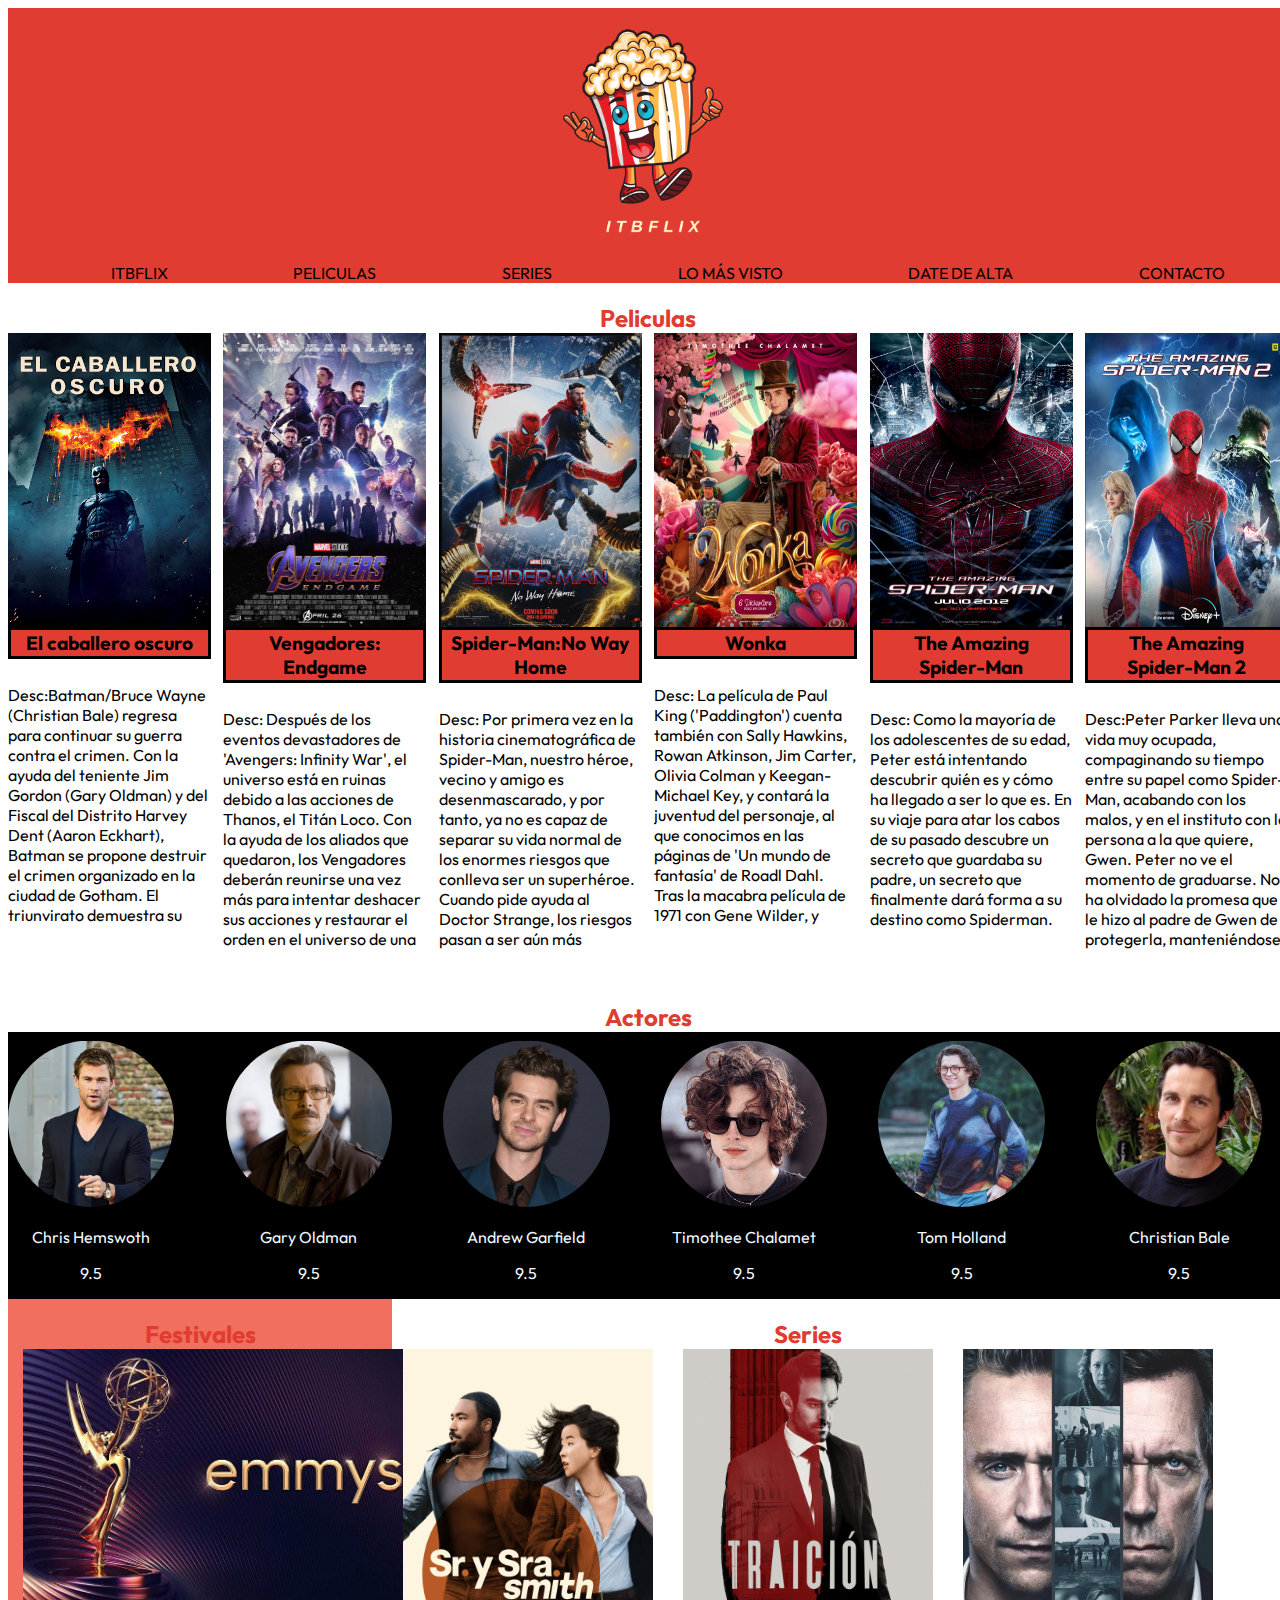
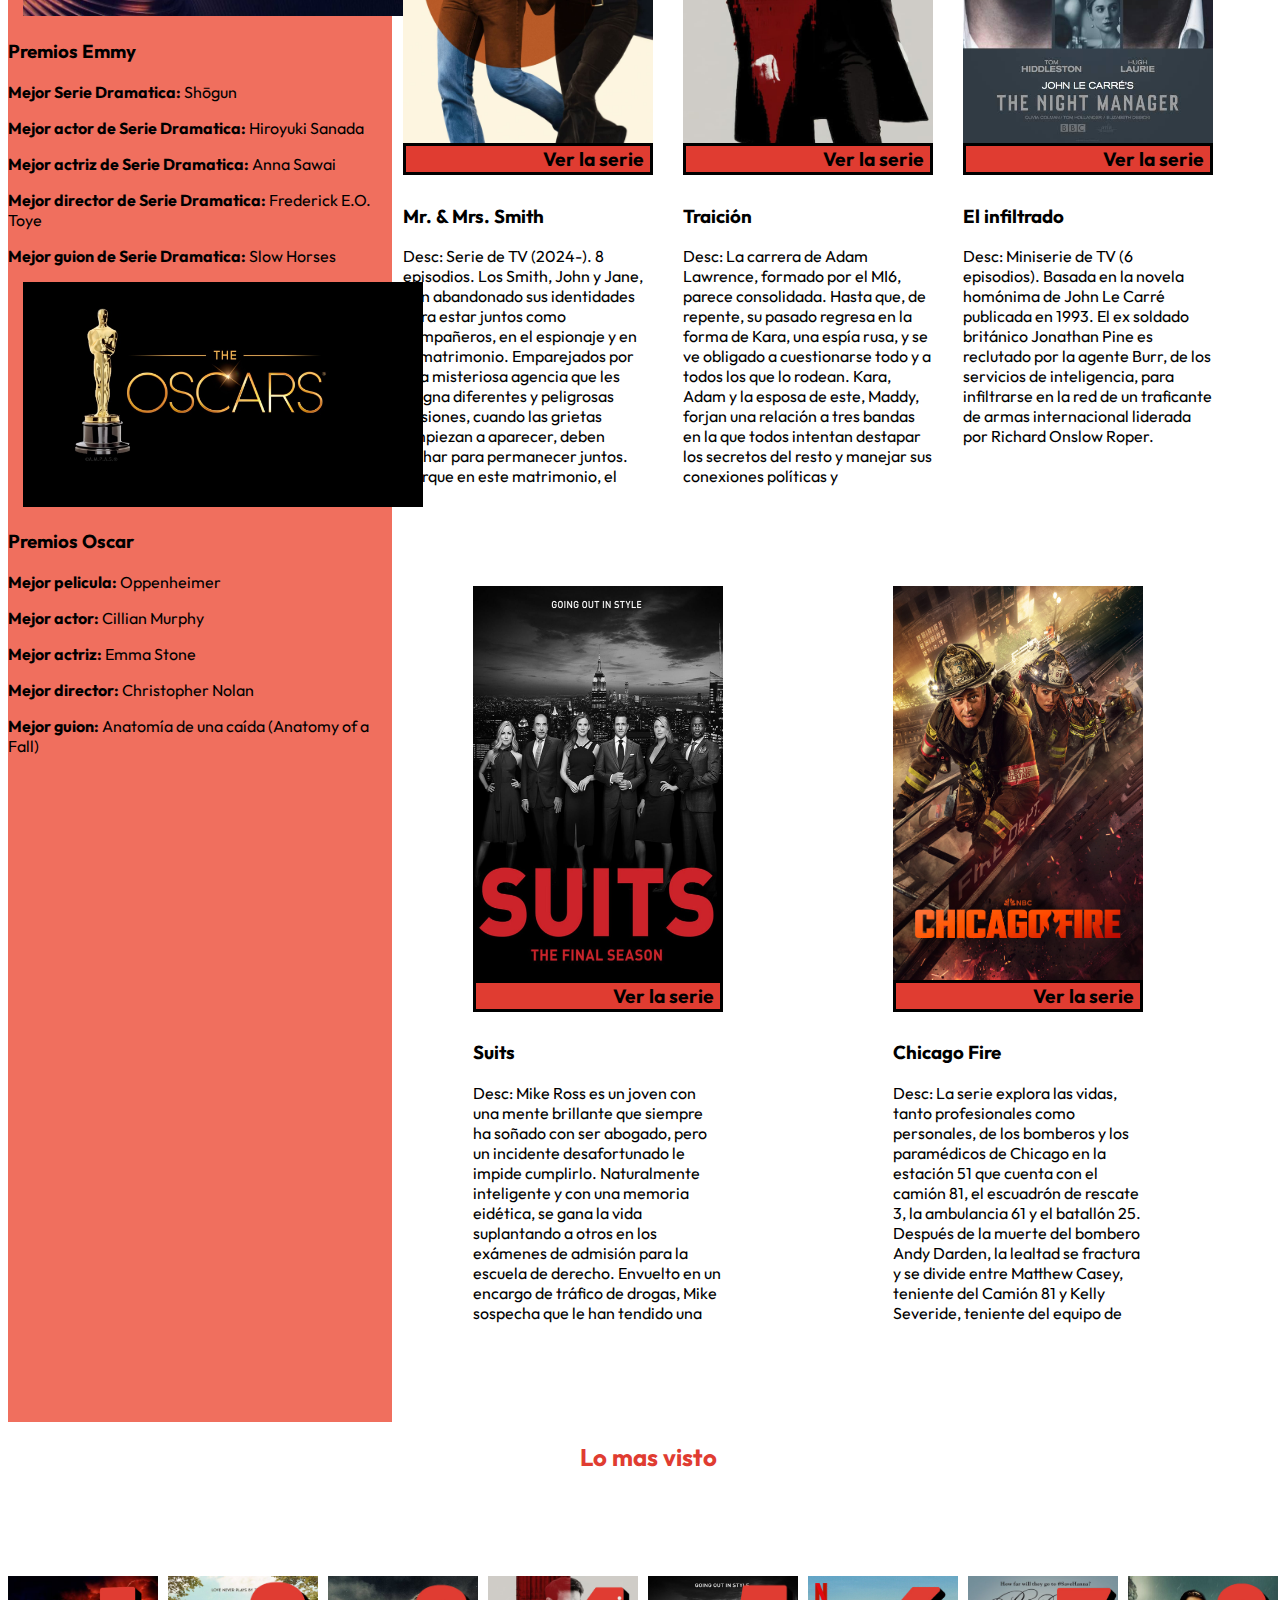
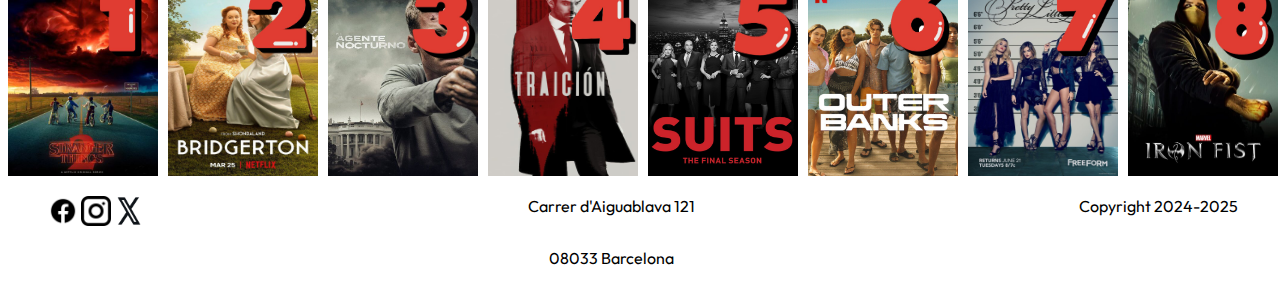
<file: AntunezLindsey/index.html>
<!DOCTYPE html>
<html>

<head>
    <title>Practica 1</title>
    <link rel="stylesheet" href="index.css">
    <link rel="preconnect" href="https://fonts.googleapis.com">
    <link rel="preconnect" href="https://fonts.gstatic.com" crossorigin>
    <link href="https://fonts.googleapis.com/css2?family=Montserrat:ital,wght@0,100..900;1,100..900&family=Outfit:wght@100..900&display=swap" rel="stylesheet">
</head>

<body>
    <header class="logo">
        <img class="imagen" src="IMAGENES//logo.png">
    </header>
    <nav>
        <ul class="menu">
            <li><a href="index.html">itbflix</a></li>
            <li><a href="listado.html">peliculas</a></li>
            <li><a href="listado.html">series</a></li>
            <li><a href="#loMasVisto">lo más visto</a></li>
            <li><a href="alta.html">date de alta</a></li>
            <li><a href="alta.html">contacto</a></li>
        </ul>
    </nav>
    <section class="peliculas">
        <header>
            <h2>Peliculas</h2>
        </header>
        <div class="divPeliculas">
            <article>
                <img src="IMAGENES/caballeroOcsuro.png" class="peliFotos">
                <button><a href="detalles.html">El caballero oscuro</a></button>
                <p>Desc:Batman/Bruce Wayne (Christian Bale) regresa para continuar su guerra contra el crimen. Con la
                    ayuda del teniente Jim Gordon (Gary Oldman) y del Fiscal del Distrito Harvey Dent (Aaron Eckhart),
                    Batman se propone destruir el crimen organizado en la ciudad de Gotham. El triunvirato demuestra su
                    eficacia, pero, de repente, aparece Joker (Heath Ledger), un nuevo criminal que desencadena el caos
                    y tiene aterrados a los ciudadanos. </p>
            </article>
            <article>
                <img src="IMAGENES/endgamen.jpg" class="peliFotos">
                <button><a href="detalles.html">Vengadores: Endgame</a></button>
                <p>Desc: Después de los eventos devastadores de 'Avengers: Infinity War', el universo está en ruinas
                    debido a las acciones de Thanos, el Titán Loco. Con la ayuda de los aliados que quedaron, los
                    Vengadores deberán reunirse una vez más para intentar deshacer sus acciones y restaurar el orden en
                    el universo de una vez por todas, sin importar cuáles son las consecuencias... Cuarta y última
                    entrega de la saga "Vengadores".</p>
            </article>
            <article>
                <img src="IMAGENES/spiderman.jpg" class="peliFotos">
                <button><a href="detalles.html">Spider-Man:No Way Home</a></button>
                <p>Desc: Por primera vez en la historia cinematográfica de Spider-Man, nuestro héroe, vecino y amigo es
                    desenmascarado, y por tanto, ya no es capaz de separar su vida normal de los enormes riesgos que
                    conlleva ser un superhéroe. Cuando pide ayuda al Doctor Strange, los riesgos pasan a ser aún más
                    peligrosos, obligándole a descubrir lo que realmente significa ser él. Secuela de 'Spider-Man: Far
                    From Home'.</p>
            </article>

            <article>
                <img src="IMAGENES/WonkaP.jpg" class="peliFotos">
                <button><a href="detalles.html">Wonka</button>
    </a>            <p>Desc: La película de Paul King ('Paddington') cuenta también con Sally Hawkins, Rowan Atkinson, Jim
                    Carter, Olivia Colman y Keegan-Michael Key, y contará la juventud del personaje, al que conocimos en
                    las páginas de 'Un mundo de fantasía' de Roadl Dahl. Tras la macabra película de 1971 con Gene
                    Wilder, y 'Charlie y la fábrica de chocolate' de Tim Burton en 2005 con Johhny Depp, esta película
                    nos propondrá una versión musical y más fantasiosa que nunca.</p>
            </article>
            <article>
                <img src="IMAGENES/SPIDEY1.jpg" class="peliFotos">
                <button><a href="detalles.html">The Amazing Spider-Man</a></button>
                <p>Desc: Como la mayoría de los adolescentes de su edad, Peter está intentando descubrir quién es y cómo
                    ha llegado a ser lo que es. En su viaje para atar los cabos de su pasado descubre un secreto que
                    guardaba su padre, un secreto que finalmente dará forma a su destino como Spiderman.</p>
            </article>
            <article>
                <img src="IMAGENES/amazingspidey.jpg" class="peliFotos">
                <button><a href="detalles.html">The Amazing Spider-Man 2</a></button>
                <p>Desc:Peter Parker lleva una vida muy ocupada, compaginando su tiempo entre su papel como Spider-Man,
                    acabando con los malos, y en el instituto con la persona a la que quiere, Gwen. Peter no ve el
                    momento de graduarse. No ha olvidado la promesa que le hizo al padre de Gwen de protegerla,
                    manteniéndose lejos de ella, pero es una promesa que simplemente no puede cumplir. Las cosas
                    cambiarán para Peter cuando aparece un nuevo villano, Electro, y un viejo amigo, Harry Osborn,
                    regresa, al tiempo que descubre nuevas pistas sobre su pasado.</p>
            </article>
        </div>
    </section>
    <section>

        <h2>Actores</h2>
        <div class="actores">
            <article>
                <img src="IMAGENES/hems.jpg">
                <p> Chris Hemswoth</p>
                <p>9.5</p>
            </article>
            <article>
                <img src="IMAGENES/gary.jpg">
                <p>Gary Oldman</p>
                <p>9.5</p>
            </article>
            <article>
                <img src="IMAGENES/andrew.jpg">
                <p>Andrew Garfield</p>
                <p>9.5</p>
            </article>
            <article>
                <img src="IMAGENES/timothee.jpg">
                <p>Timothee Chalamet</p>
                <p>9.5</p>
            </article>
            <article>
                <img src="IMAGENES/tom_holland.jpeg">
                <p>Tom Holland</p>
                <p>9.5</p>
            </article>
            <article>
                <img src="IMAGENES/christian.jpg">
                <p>Christian Bale </p>
                <p>9.5</p>
            </article>
        </div>
    </section>
    <div class="asideYSeries">
        <aside>
            <h2>Festivales</h2>
            <article>
                <img src="IMAGENES/emmy.jpg">
                <h3>Premios Emmy</h3>
                <p><span>Mejor Serie Dramatica:</span> Shōgun </p>
                <p><span>Mejor actor de Serie Dramatica:</span> Hiroyuki Sanada </p>
                <p><span>Mejor actriz de Serie Dramatica:</span> Anna Sawai </p>
                <p><span>Mejor director de Serie Dramatica:</span> Frederick E.O. Toye</p>
                <p><span>Mejor guion de Serie Dramatica:</span> Slow Horses </p>

            </article>
            <article>
                <img src="IMAGENES/oscars.jpg">
                <h3>Premios Oscar</h3>
                <p><span>Mejor pelicula: </span>Oppenheimer </p>
                <p><span>Mejor actor: </span>Cillian Murphy </p>
                <p><span>Mejor actriz: </span>Emma Stone </p>
                <p><span>Mejor director: </span>Christopher Nolan </p>
                <p><span>Mejor guion: </span>Anatomía de una caída (Anatomy of a Fall) </p>

            </article>
        </aside>
        <section>
            <h2>Series</h2>
            <div class="series">
                <article>
                    <img src="IMAGENES/smith.jpg" class="fotosSeries">
                    <button><a href="detalles.html">Ver la serie</a></button>

                    <h3>Mr. & Mrs. Smith</h3>
                    <p>Desc: Serie de TV (2024-). 8 episodios. Los Smith, John y Jane, han abandonado sus identidades
                        para estar juntos como compañeros, en el espionaje y en el matrimonio. Emparejados por una
                        misteriosa agencia que les asigna diferentes y peligrosas misiones, cuando las grietas empiezan
                        a aparecer, deben luchar para permanecer juntos. Porque en este matrimonio, el divorcio no es
                        una opción.</p>
                </article>
                <article>
                    <img src="IMAGENES/traicion.jpg" class="fotosSeries">
                    <button><a href="detalles.html">Ver la serie</a></button>

                    <h3>Traición</h3>
                    <p>Desc: La carrera de Adam Lawrence, formado por el MI6, parece consolidada. Hasta que, de repente,
                        su pasado regresa en la forma de Kara, una espía rusa, y se ve obligado a cuestionarse todo y a
                        todos los que lo rodean. Kara, Adam y la esposa de este, Maddy, forjan una relación a tres
                        bandas en la que todos intentan destapar los secretos del resto y manejar sus conexiones
                        políticas y diplomáticas mientras se aferran a su vida privada y sus seres queridos.</p>
                </article>
                <article>
                    <img src="IMAGENES/infiltrado.jpg" class="fotosSeries">
                    <button><a href="detalles.html">Ver la serie</a></button>
                    <h3>El infiltrado</h3>
                    <p>Desc: Miniserie de TV (6 episodios). Basada en la novela homónima de John Le Carré publicada en
                        1993. El ex soldado británico Jonathan Pine es reclutado por la agente Burr, de los servicios de
                        inteligencia, para infiltrarse en la red de un traficante de armas internacional liderada por
                        Richard Onslow Roper. </p>
                </article>
                <article>
                    <img src="IMAGENES/suits.jpg" class="fotosSeries">
                    <button><a href="detalles.html">Ver la serie</a></button>
                    <h3>Suits</h3>
                    <p>Desc: Mike Ross es un joven con una mente brillante que siempre ha soñado con ser abogado, pero
                        un incidente desafortunado le impide cumplirlo. Naturalmente inteligente y con una memoria
                        eidética, se gana la vida suplantando a otros en los exámenes de admisión para la escuela de
                        derecho. Envuelto en un encargo de tráfico de drogas, Mike sospecha que le han tendido una
                        trampa y consigue deshacerse de la policía al colarse en una entrevista de trabajo para uno de
                        los bufetes más importantes de Nueva York (Pearson Hardman).</p>
                </article>
                <article>
                    <img src="IMAGENES/chicago.jpg" class="fotosSeries">
                    <button><a href="detalles.html">Ver la serie</a></button>
                    <h3>Chicago Fire</h3>
                    <p>Desc: La serie explora las vidas, tanto profesionales como personales, de los bomberos y los
                        paramédicos de Chicago en la estación 51 que cuenta con el camión 81, el escuadrón de rescate 3,
                        la ambulancia 61 y el batallón 25. Después de la muerte del bombero Andy Darden, la lealtad se
                        fractura y se divide entre Matthew Casey, teniente del Camión 81 y Kelly Severide, teniente del
                        equipo de rescate 3, ambos se culpan de la muerte de su compañero.</p>
                </article>
            </div>
    </div>
    </section>
    <section id="loMasVisto">
        <h2>Lo mas visto</h2>
        <div class="masVisto">
            <article>
                <img src="IMAGENES/uno (2).png" class="pos">
                <img src="IMAGENES/stranger_things.jpg">

            </article>
            <article>
                <img src="IMAGENES/dos (2).png" class="pos">
                <img src="IMAGENES/bridg.jpg">

            </article>
            <article>
                <img src="IMAGENES/tres (2).png" class="pos">
                <img src="IMAGENES/agente.jpg">

            </article>
            <article>
                <img src="IMAGENES/cuatro (2).png" class="pos">
                <img src="IMAGENES/traicion.jpg">

            </article>
            <article>
                <img src="IMAGENES/cinco (2).png" class="pos">
                <img src="IMAGENES/suits.jpg">

            </article>
            <article>
                <img src="IMAGENES/seis (2).png" class="pos">
                <img src="IMAGENES/outer.jpg">

            </article>
            <article>
                <img src="IMAGENES/siete (2).png" class="pos">
                <img src="IMAGENES/pretty.jpg">

            </article>
            <article>
                <img src="IMAGENES/ocho (2).png" class="pos">
                <img src="IMAGENES/iron.jpg">

            </article>
        </div>
    </section>

</body>
<footer>
    <ul>
        <li><a href="https://es-es.facebook.com/"><img src="IMAGENES/face.png"></a></li>
        <li><a href="https://www.instagram.com/"><img src="IMAGENES/instag.png"></a></li>
        <li><a href="https://twitter.com/?lang=ca"><img src="IMAGENES/x.png"></a></li>
    </ul>
    <div class="direccion">
        <p>Carrer d'Aiguablava 121 </p>
        <p>08033 Barcelona</p>
    </div>
    <p>Copyright 2024-2025</p>

</footer>

</html>
</file>
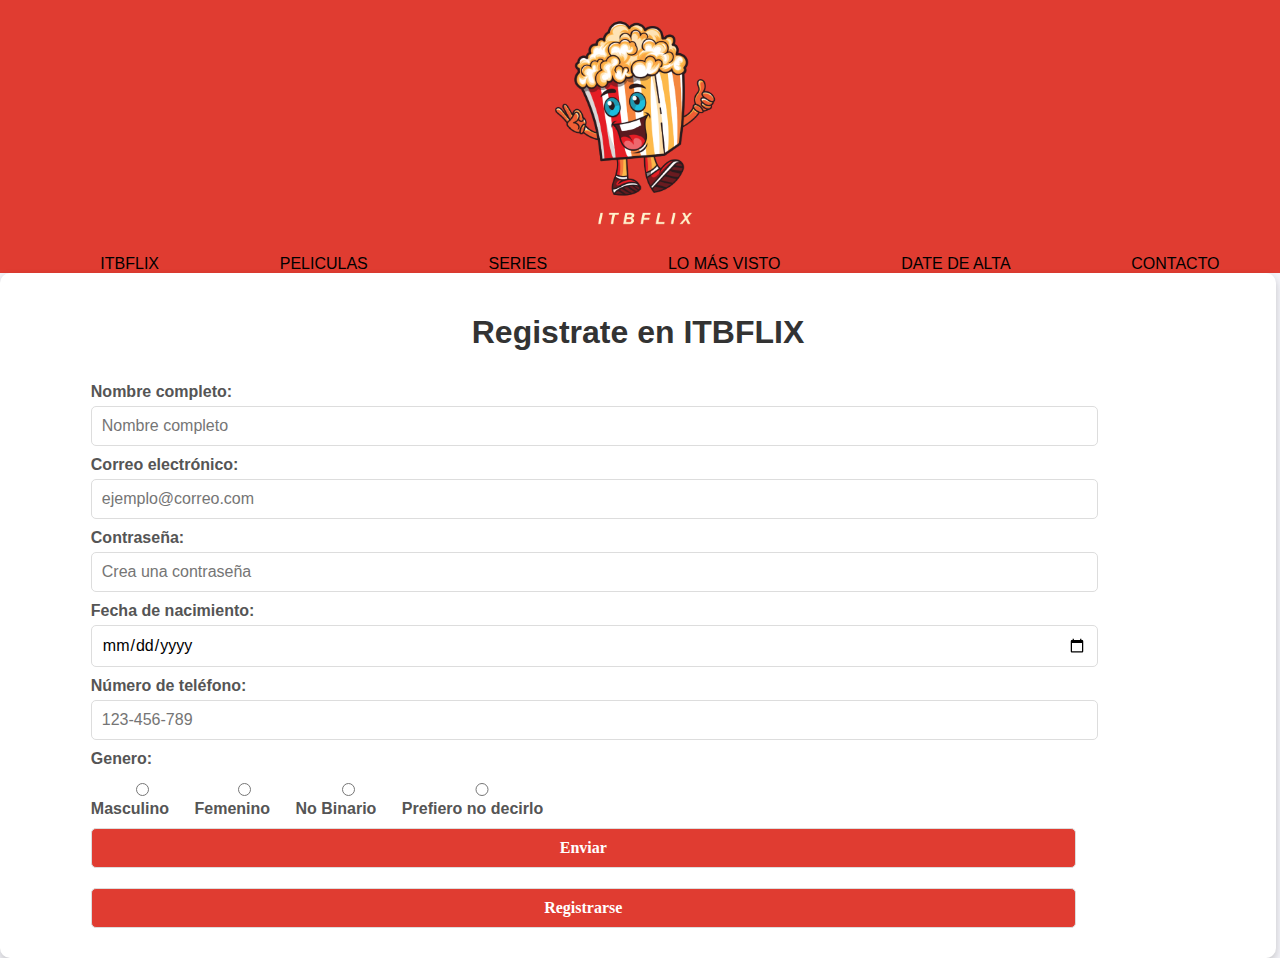
<file: AntunezLindsey/alta.html>
<!DOCTYPE html>
<html lang="es">

<head>
    <title>Formulario de Registro</title>
    <link rel="stylesheet" href="index.css">
    <link rel="stylesheet" href="alta.css">
</head>

<body>
    <header class="logo">
        <img class="imagen" src="IMAGENES//logo.png">
    </header>
    <nav>
        <ul class="menu">
            <li><a href="index.html">itbflix</a></li>
            <li><a href="listado.html">peliculas</a></li>
            <li><a href="listado.html">series</a></li>
            <li><a href="#loMasVisto">lo más visto</a></li>
            <li><a href="alta.html">date de alta</a></li>
            <li><a href="alta.html">contacto</a></li>
        </ul>
    </nav>
    <div class="formulario">
        <h1>Registrate en ITBFLIX</h1>
        <form>
            <label for="nombre">Nombre completo:</label>
            <input type="text" id="nombre" name="nombre" placeholder="Nombre completo">

            <label for="email">Correo electrónico:</label>
            <input type="email" id="email" name="email" placeholder="ejemplo@correo.com">

            <label for="password">Contraseña:</label>
            <input type="password" id="contra" name="contr" placeholder="Crea una contraseña">

            <label for="fecha-nacimiento">Fecha de nacimiento:</label>
            <input type="date" id="fecha" name="fecha_na">

            <label for="telefono">Número de teléfono:</label>
            <input type="tel" id="telefono" name="telefono" placeholder="123-456-789">
            
            <label>Genero:</label>
            <div class="genero">
            <label>
                <input type="radio" name="genero" value="masculino">
                Masculino
            </label><br>
            <label>
                <input type="radio" name="genero" value="femenino">
                Femenino
            </label>
            <label>
                <input type="radio" name="genero" value="no-binario">
                No Binario
            </label>
            <label>
                <input type="radio" name="genero" value="prefiero-no-decirlo">
                Prefiero no decirlo
            </label><br>
            </div>
            <button type="submit">Enviar</button>

            <button type="submit">Registrarse</button>
        </form>
    </div>
</body>

</html>
</file>
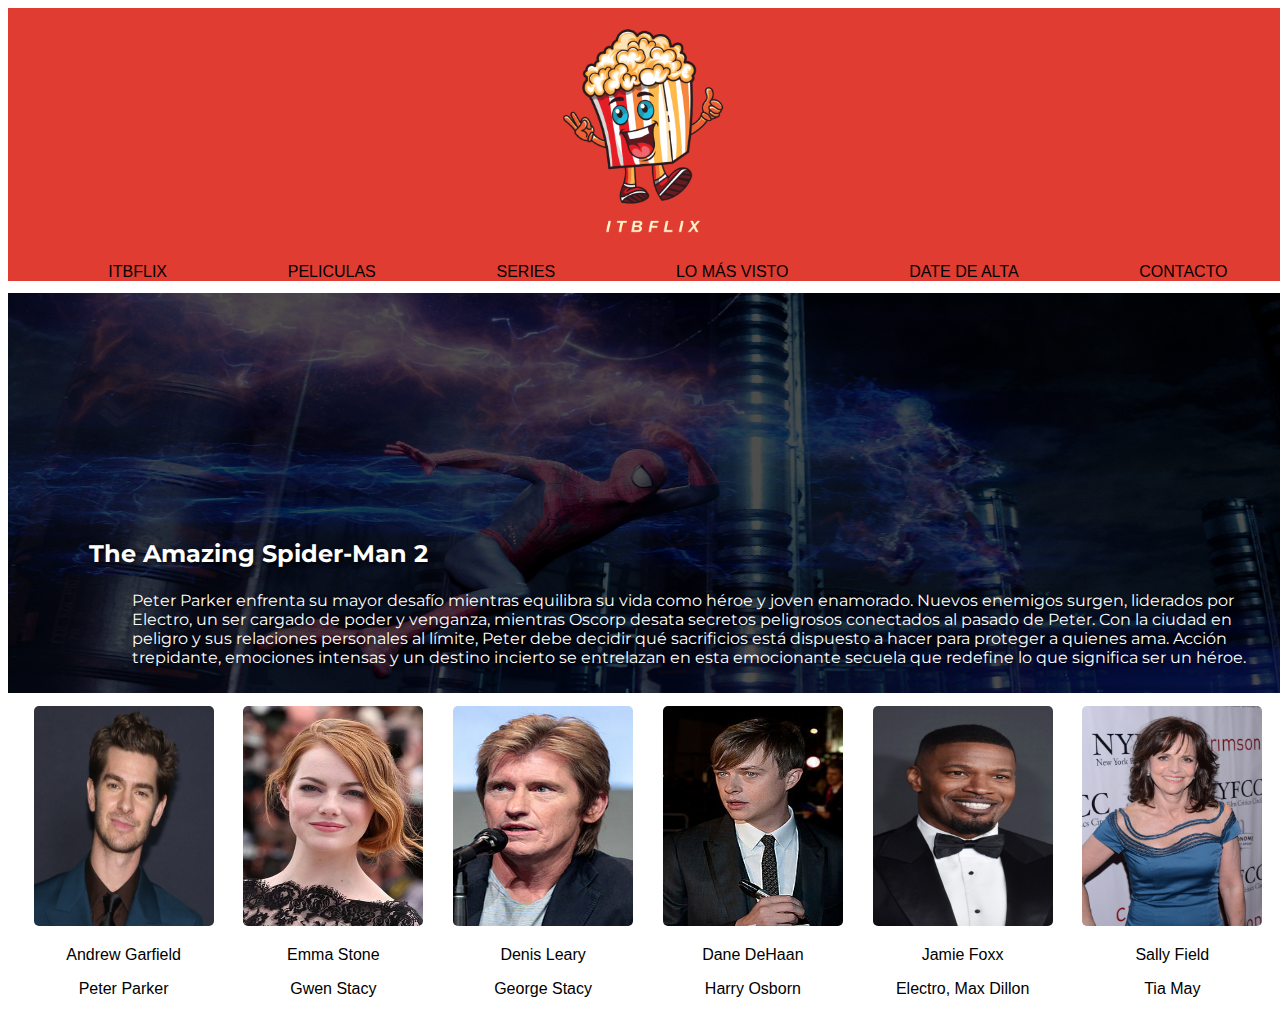
<file: AntunezLindsey/detalles.html>
<!DOCTYPE html>
<html>

<head>
    <title>Practica 1</title>
    <link rel="stylesheet" href="index.css">
    <link rel="stylesheet" href="detalles.css">
    <link rel="preconnect" href="https://fonts.googleapis.com">
    <link rel="preconnect" href="https://fonts.gstatic.com" crossorigin>
    <link href="https://fonts.googleapis.com/css2?family=Montserrat:ital,wght@0,100..900;1,100..900&display=swap"
        rel="stylesheet">

</head>

<body>
    <header class="logo">
        <img class="imagen" src="IMAGENES//logo.png">
    </header>
    <nav>
        <ul class="menu">
            <li><a href="index.html">itbflix</a></li>
            <li><a href="peliculas.html">peliculas</a></li>
            <li><a href="series.html">series</a></li>
            <li><a href="#loMasVisto">lo más visto</a></li>
            <li><a href="alta.html">date de alta</a></li>
            <li>contacto</li>
        </ul>
    </nav>
    <section class="cabecera">
        <img src="IMAGENES/SPIDERMAN2.jpg">
        <h2>The Amazing Spider-Man 2</h2>
        <p>Peter Parker enfrenta su mayor desafío mientras equilibra su vida como héroe y
            joven enamorado. Nuevos enemigos surgen, liderados por Electro, un ser cargado de poder y venganza, mientras
            Oscorp desata secretos peligrosos conectados al pasado de Peter.

            Con la ciudad en peligro y sus relaciones personales al límite, Peter debe decidir qué sacrificios está
            dispuesto a hacer para proteger a quienes ama. Acción trepidante, emociones intensas y un destino incierto
            se entrelazan en esta emocionante secuela que redefine lo que significa ser un héroe.</p>
    </section>
    <section class="reparto">
        <article>
            <img src="IMAGENES/andrew.jpg">
            <p>Andrew Garfield</p>
            <p>Peter Parker</p>
        </article>
        <article>
            <img src="IMAGENES/emma.jpg">
            <p>Emma Stone</p>
            <p>Gwen Stacy</p>
        </article>
        <article>
            <img src="IMAGENES/denis.jpg">
            <p>Denis Leary</p>
            <p>George Stacy</p>
        </article>
        <article>
            <img src="IMAGENES/dane.jpg">
            <p>Dane DeHaan</p>
            <p>Harry Osborn</p>
        </article>
        <article>
            <img src="IMAGENES/fox.jpg">
            <p>Jamie Foxx</p>
            <p>Electro, Max Dillon</p>
        </article>
        <article>
            <img src="IMAGENES/sally.jpg">
            <p>Sally Field</p>
            <p>Tia May</p>
        </article>
    </section>
</body>

</html>
</file>
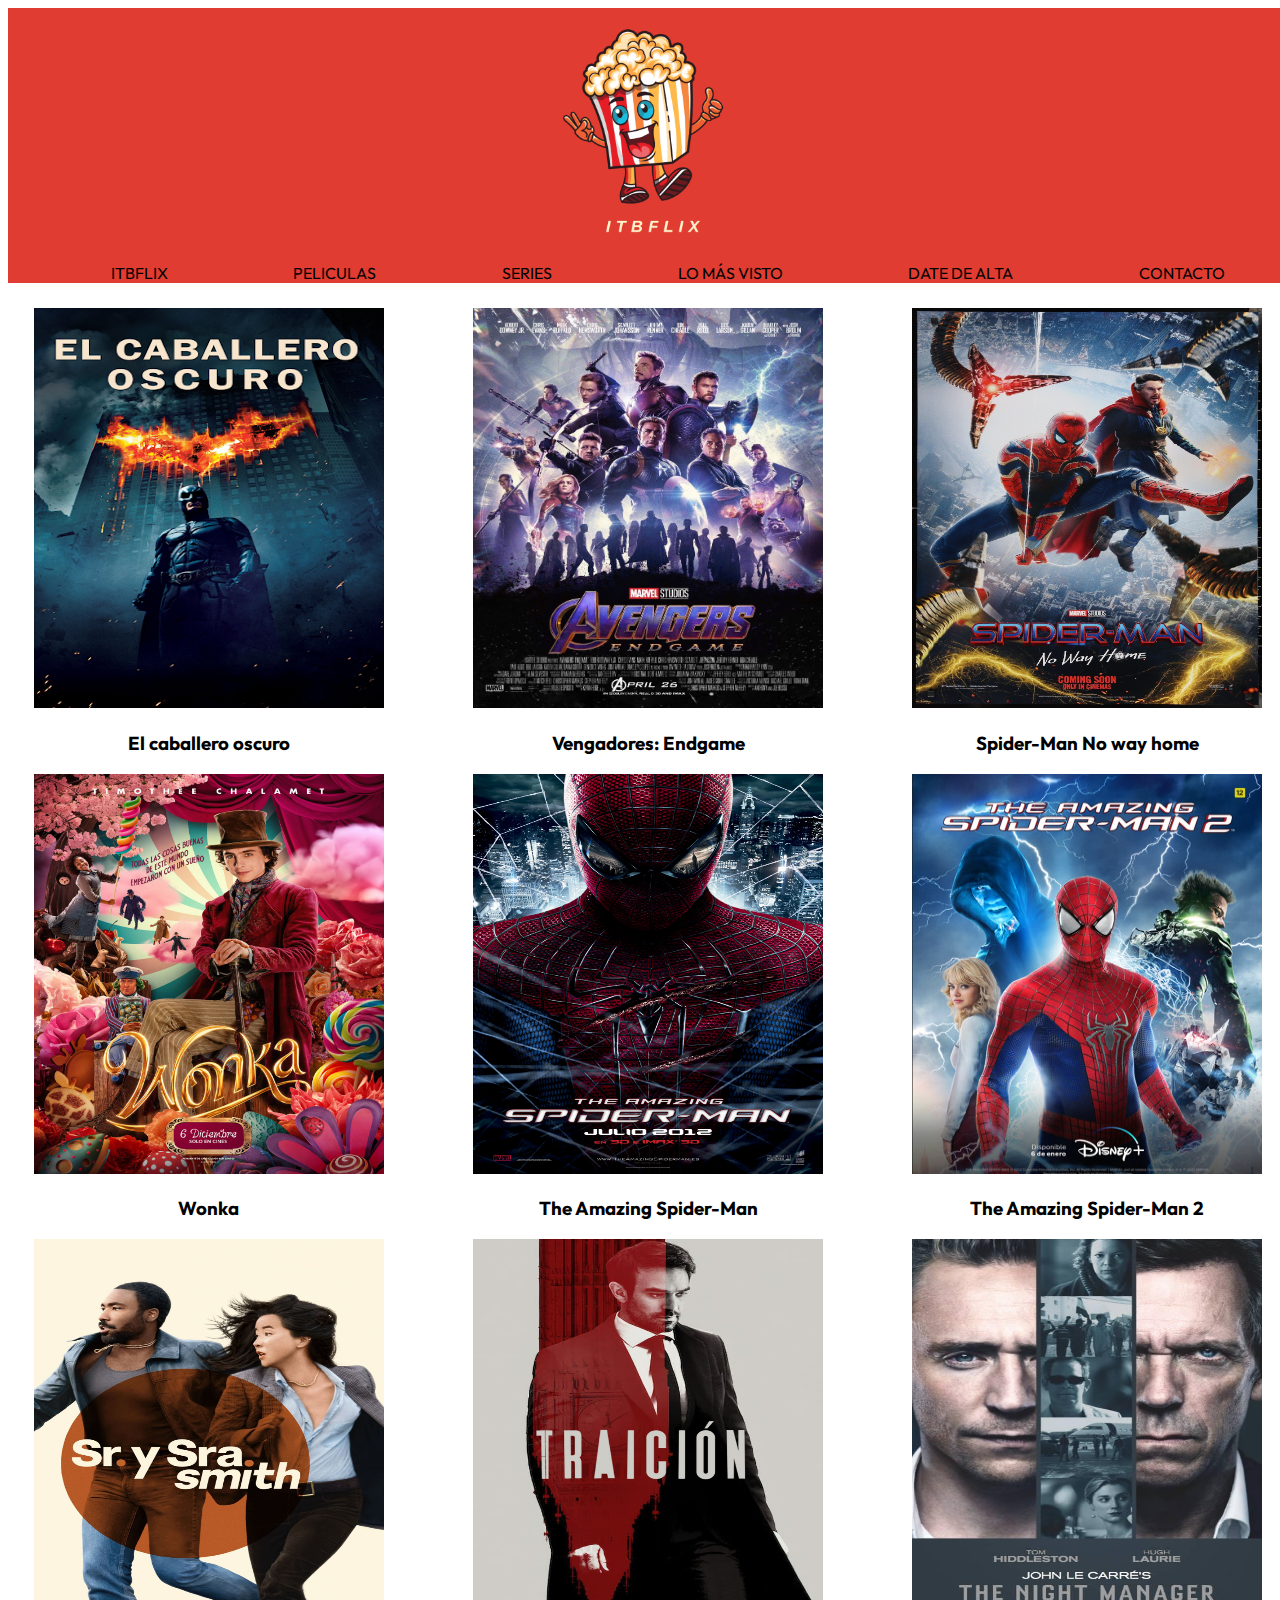
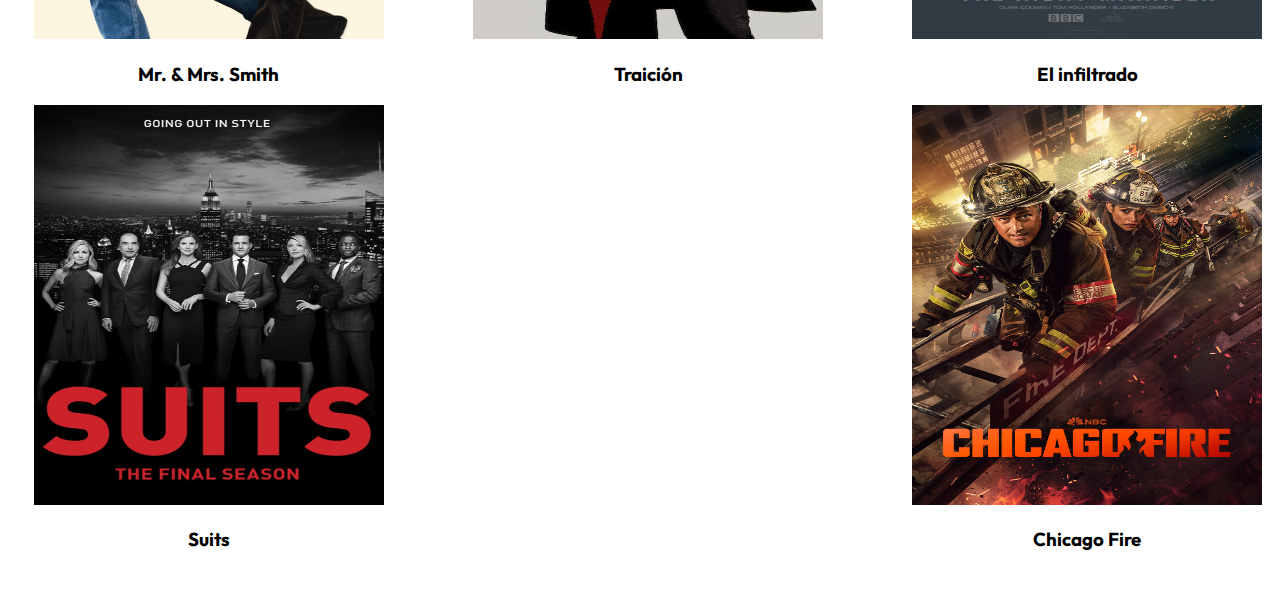
<file: AntunezLindsey/listado.html>
<!DOCTYPE html>
<html>

<head>
    <title>Practica 1</title>
    <link rel="stylesheet" href="index.css">
    <link rel="stylesheet" href="listado.css">
    <link rel="preconnect" href="https://fonts.googleapis.com">
    <link rel="preconnect" href="https://fonts.gstatic.com" crossorigin>
    <link
        href="https://fonts.googleapis.com/css2?family=Montserrat:ital,wght@0,100..900;1,100..900&family=Outfit:wght@100..900&display=swap"
        rel="stylesheet">
</head>

<body>
    <header class="logo">
        <img class="imagen" src="IMAGENES//logo.png">
    </header>
    <nav>
        <ul class="menu">
            <li><a href="index.html">itbflix</a></li>
            <li><a href="listado.html">peliculas</a></li>
            <li><a href="listado.html">series</a></li>
            <li><a href="#loMasVisto">lo más visto</a></li>
            <li><a href="alta.html">date de alta</a></li>
            <li><a href="alta.html">contacto</a></li>
        </ul>
    </nav>
    <div class="listado">
        <article>
            <img src="IMAGENES/caballeroOcsuro.png" class="peliFotos">
            <h3>El caballero oscuro</h3>
        </article>
        <article>
            <img src="IMAGENES/endgamen.jpg" class="peliFotos">
            <h3>Vengadores: Endgame</h3>

        </article>
        <article>
            <img src="IMAGENES/spiderman.jpg" class="peliFotos">
            <h3>Spider-Man No way home</h3>
        </article>

        <article>
            <img src="IMAGENES/WonkaP.jpg" class="peliFotos">
            <h3>Wonka</h3>

        </article>
        <article>
            <img src="IMAGENES/SPIDEY1.jpg" class="peliFotos">
            <h3>The Amazing Spider-Man</h3>

        </article>
        <article>
            <img src="IMAGENES/amazingspidey.jpg" class="peliFotos">
            <h3>The Amazing Spider-Man 2</h3>
        </article>

        <article>
            <img src="IMAGENES/smith.jpg" class="fotosSeries">
            <h3>Mr. & Mrs. Smith</h3>

        </article>
        <article>
            <img src="IMAGENES/traicion.jpg" class="fotosSeries">
            <h3>Traición</h3>

        </article>
        <article>
            <img src="IMAGENES/infiltrado.jpg" class="fotosSeries">
            <h3>El infiltrado</h3>

        </article>
        <article>
            <img src="IMAGENES/suits.jpg" class="fotosSeries">
            <h3>Suits</h3>

        </article>
        <article>
            <img src="IMAGENES/chicago.jpg" class="fotosSeries">
            <h3>Chicago Fire</h3>
        </article>
    </div>
</body>

</html>
</file>
<file: AntunezLindsey/index.css>
body{
    width: 100%;
    
}
*{
    font-family: "Outfit", sans-serif;
}

.logo{
    background-color: #E03C31;
    width: 100%;
    display: flex;
    justify-content: space-around;
    padding-bottom: 0px;
}
.logo img{
    width: 20%;
}

.menu{
    display: flex;
    list-style: none;
    justify-content: center;
    justify-content: space-around;
    background-color: #E03C31;
    margin: 0%;
    z-index: 100;
    top: 290px;
    left: 0px;
    text-transform: uppercase;
   
   
}

.menu a:hover{
    padding: 5px;
    background-color: black;
    color: aliceblue;
    border-radius: 10px;
    
}
a{
    text-decoration: none;
    color: rgb(0, 0, 0);
}

.divPeliculas{
    width: 100%;
    display: flex;
    column-gap: 1%;
    justify-content: space-around;
    
}

.divPeliculas article{
    width: 50%;
    height: 650px;
    margin: 0%;
    

}
.peliculas p{
    overflow: auto;
    height: 240px;
    padding-top: 0%;
    scrollbar-width: none;
}
button:hover{
    background-color: rgb(255, 255, 255);
    color: aliceblue;
}
.peliFotos{
    width: 100%;
    height: 300px;
    object-fit:fill;
 
}
.actores{
    display: flex;
    text-align: justify;
    column-gap: 4%;
    color: aliceblue;
    background-color: black;
    text-align: center;
    
}

.actores img{
    width: 13vw;
    height: 13vw;
    border-radius: 70%;
    padding-top: 5%;

}

.fotosSeries{
    width: 100%;
    height: 400px;
    
}

.series{
    width: 100%;
    display: flex;
    column-gap: 1%;
    justify-content: space-around;
    flex-wrap: wrap;

}
.series article{
    width: 30%;
    padding-bottom: 10%; 

}
.series p{
    overflow: auto;
    height: 240px;
    padding-top: 0%;
    scrollbar-width: none;
   
}
.series button{
    text-align: end;
    font-family:sans-serif;
}

aside{
    width: 30%;
    background-color: #f06f5e;
    
}
aside img{
    width: 400px;
    padding-left: 15px;
}
.asideYSeries{
    display: flex;
}

aside span{
    font-weight: bold;
}

.asideYSeries section{
    width: 65%;
}
footer{
    text-align: center;
    display: flex;
    justify-content: space-between;
    padding-right: 50px;

}
footer ul img{
    width: 30px;
    height: 30px;
   
    
}
footer ul{
    display: flex;
    list-style: none;
    gap: 3px;
}

.direccion{
    display: flex;
    text-align: center;
    flex-direction: column;
    align-content: space-between;
}
 
h2{
    color: #E03C31;
    margin-bottom: 0%;
    padding-bottom: 0%;
    text-align: center;
}
button{
    background-color: #E03C31;
    margin: 0%;
    border-top: 0%;
    border: solid black;
    width: 100%;
    font-family: 'Times New Roman', Times, serif;
    font-size: larger;
    font-weight: bold;
    position: relative;
    top: -10px;
   
}   

.masVisto{
    display: flex;
}
.masVisto article img{
    width: 150px;
    height: 200px;
    z-index: 1;

}
.masVisto article .pos{
    width: 90px;
    height: 100px;
    z-index: 2;
    position: relative;
    top: 100px;
    left: 70px;
}
</file>
<file: AntunezLindsey/alta.css>
body {
    font-family: Arial, sans-serif;
    background-color: #f4f4f9;
    margin: 0;
    padding: 0;
    justify-content: center;
   
}


.formulario {
    background: #fff;
    padding: 20px 30px;
    border-radius: 10px;
    box-shadow: 0 4px 8px rgba(0, 0, 0, 0.2);
    width: 95%;
    justify-items: center;
}
.genero{
    display: flex;
    flex-direction: row;
}


h1 {
    text-align: center;
    color: #333;
}

form {
    display: flex;
    flex-direction: column;
    width: 90%;
}
label {
    margin-top: 10px;
    font-weight: bold;
    color: #555;
}

input, select, button {
    margin-top: 5px;
    padding: 10px;
    border: 1px solid #ddd;
    border-radius: 5px;
    font-size: 16px;
    width: 90%;
}

input:focus, select:focus {
    border-color: #E03C31;
    outline: none;
}

button {
    background-color:  #E03C31;
    color: white;
    font-weight: bold;
    cursor: pointer;
    margin-top: 20px;
}

button:hover {
    background-color: #7b221c;
}
</file>
<file: AntunezLindsey/detalles.css>
.cabecera{
    position: relative;
    width: 100%;
    height: 400px;
    justify-content: end;
    background-color: black;
    margin-top: 1%;
    margin-bottom: 1%;
}
.cabecera img{
    position: absolute;
    width: 100%;
    height: 400px;
    opacity: 0.3;
}
.cabecera p{
    position: absolute;
    top: 80%;
    left: 700px;
    transform: translate(-50%, -50%);
    color: white;
    text-shadow: 2px 2px 4px rgba(0, 0, 0, 0.7);
    width: 90%;
    font-family: "Montserrat", sans-serif;

}
.cabecera h2{
    position: absolute;
    top: 60%;
    left: 250px;
    transform: translate(-50%, -50%);
    color: white;
    font-weight: bold;
    text-shadow: 2px 2px 4px rgba(0, 0, 0, 0.7);
    font-family: "Montserrat", sans-serif;

}
.reparto{
    display: flex;
    justify-content: space-between;
    margin-left: 2%;
    margin-right: 2%;
}
.reparto img{
width: 180px;
height: 220px;
border-radius: 5px;
}

.reparto article{
    text-align: center;
}
</file>
<file: AntunezLindsey/listado.css>
.listado img{
width: 350px;
height: 400px;
}
.listado{
    display: flex;
    flex-wrap: wrap;
    text-align: center;
    justify-content: space-between;
    margin: 2%;
}
</file>
